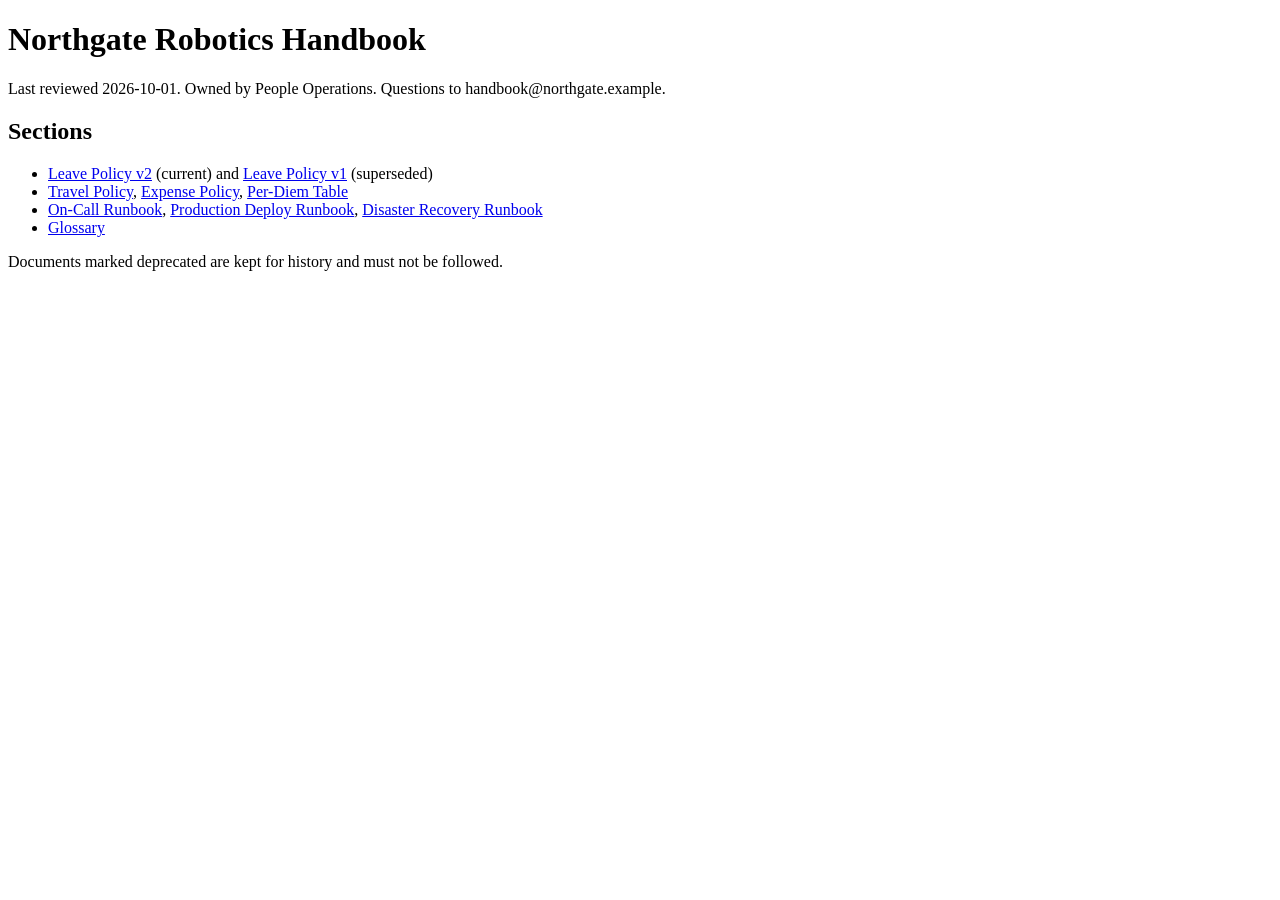
<file: data/corpus/ref-handbook-index.html>
<!DOCTYPE html>
<html><head><title>Northgate Robotics Handbook Index</title></head>
<body>
<h1>Northgate Robotics Handbook</h1>
<p>Last reviewed 2026-10-01. Owned by People Operations. Questions to handbook@northgate.example.</p>
<h2>Sections</h2>
<ul>
<li><a href="hr-leave-policy-v2.md">Leave Policy v2</a> (current) and <a href="hr-leave-policy-v1.md">Leave Policy v1</a> (superseded)</li>
<li><a href="hr-travel-policy.md">Travel Policy</a>, <a href="fin-expense-policy.md">Expense Policy</a>, <a href="fin-per-diem-table.csv">Per-Diem Table</a></li>
<li><a href="eng-oncall-runbook.md">On-Call Runbook</a>, <a href="eng-deploy-runbook.md">Production Deploy Runbook</a>, <a href="eng-disaster-recovery.md">Disaster Recovery Runbook</a></li>
<li><a href="ref-glossary.md">Glossary</a></li>
</ul>
<p>Documents marked deprecated are kept for history and must not be followed.</p>
</body></html>
</file>
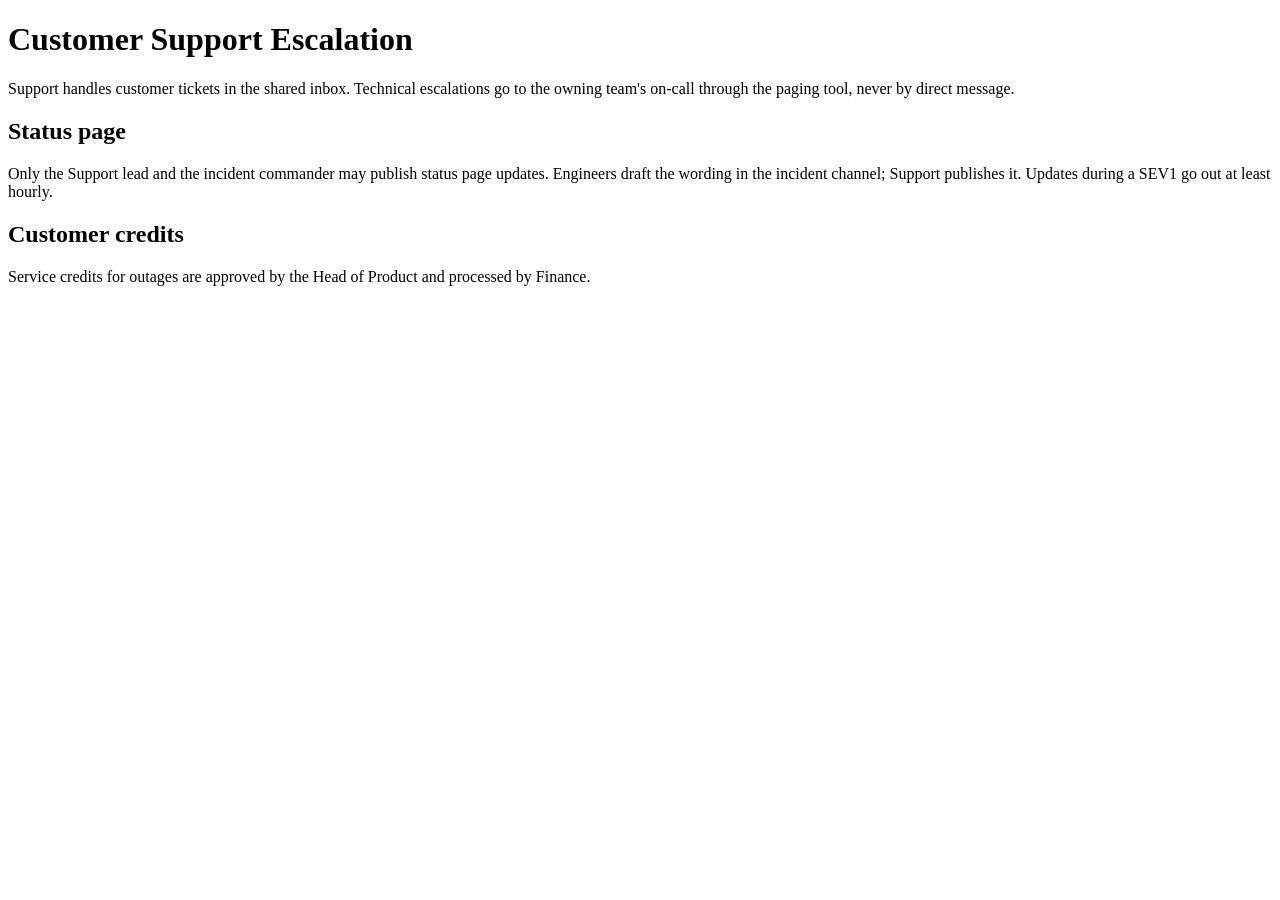
<file: data/corpus/support-escalation.html>
<!DOCTYPE html>
<html><head><title>Customer Support Escalation</title></head>
<body>
<h1>Customer Support Escalation</h1>
<p>Support handles customer tickets in the shared inbox. Technical escalations go to the owning team's on-call through the paging tool, never by direct message.</p>
<h2>Status page</h2>
<p>Only the Support lead and the incident commander may publish status page updates. Engineers draft the wording in the incident channel; Support publishes it. Updates during a SEV1 go out at least hourly.</p>
<h2>Customer credits</h2>
<p>Service credits for outages are approved by the Head of Product and processed by Finance.</p>
</body></html>
</file>
